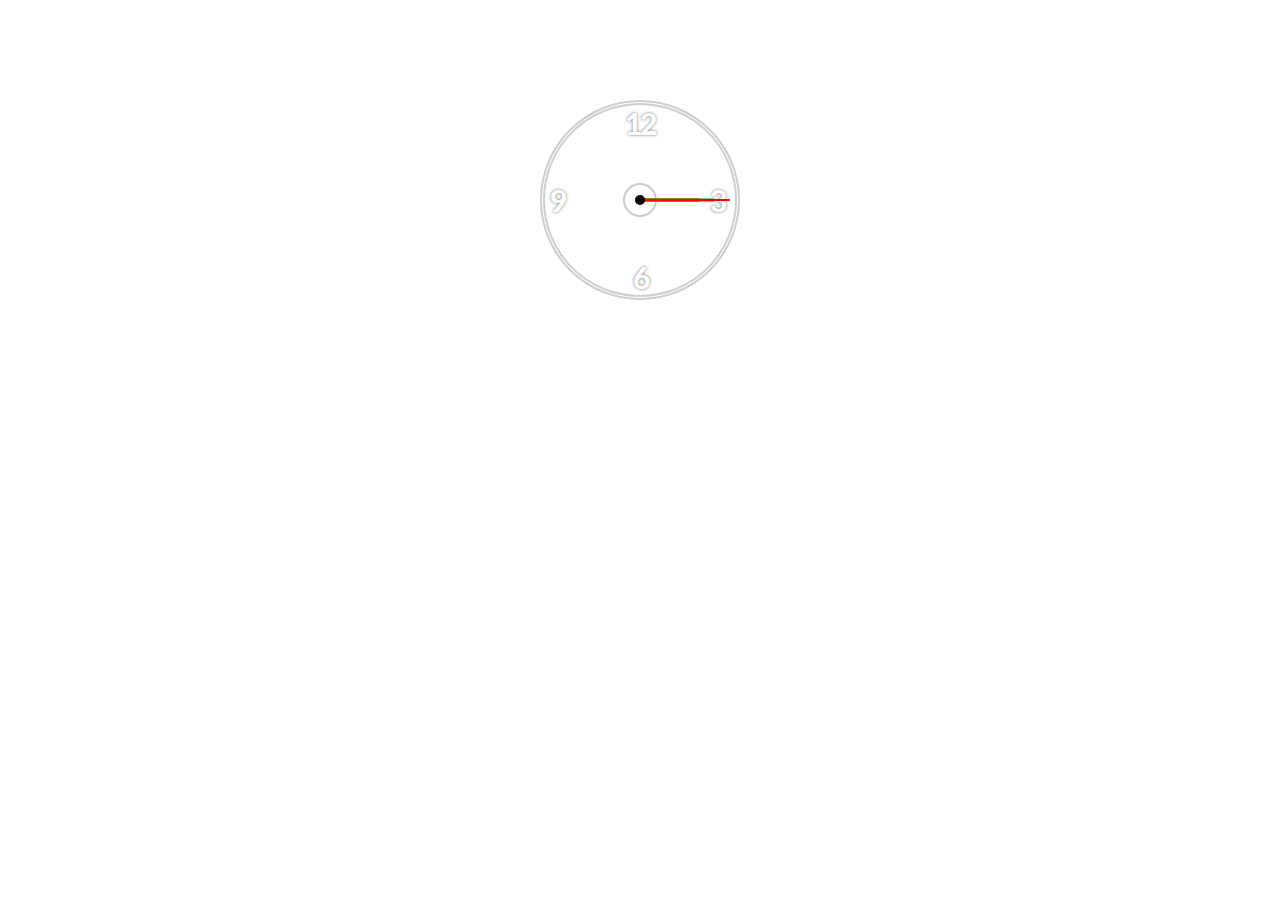
<file: clock.html>
<!DOCTYPE html>
<html lang="en">
    <head>
        <meta charset="UTF-8">
        <meta name="viewport" content="width=device-width, initial-scale=1.0">
        <title>The End of B.Ed Celebration...</title>
        <style>
            @import url('https://fonts.googleapis.com/css?family=Lato:100,100i,300,300i,400,400i,700,700i,900,900i');

            *
            {
                margin: 0;
                padding: 0;
            box-sizing: border-box;
            }

            body
            {
                font-family: 'Lato', sans-serif;
                font-size: 14px;
                color: #999999;
                word-wrap:break-word;
            }

            ul
            {
                list-style: none;
            }

            .frame {
            margin: 100px auto 0;
            width: 200px;
            height: 200px;
            border-radius: 50%;
            border: 5px double #cecece;
            position: relative;
            }
            .frame:after, .frame:before {
            content: "";
            position: absolute;
            width: 30px;
            height: 30px;
            border-radius: 50%;
            border: 2px solid #ccc;
            left: 50%;
            top: 50%;
            transform: translate(-50%, -50%);
            }
            .frame:before {
            width: 10px;
            height: 10px;
            background: black;
            z-index: 9;
            border: none;
            }
            .time {
            position: absolute;
            width: 100%;
            height: 100%;
            font-size: 30px;
            font-weight: 900;
            letter-spacing: -2px;
            text-align: center;
            color: white;
            text-shadow: 0 0 3px #666;
            }
            .time:before, .time:after {
            position: absolute;
            top: 50%;
            transform: translate(0, -50%);
            }
            .time:before {
            content: "9";
            left: 5px;
            }
            .time span {
            width: 100%;
            text-align: center;
            position: absolute;
            bottom: 0;
            left: 0;
            }
            .time:after {
            content: "3";
            right: 10px;
            }
            .hour, .minute, .second {
            position: absolute;
            width: 90px;
            left: 50%;
            top: 50%;
            transform: translate(0, -50%) rotate(0);
            transform-origin: 0 50%;
            border-radius: 5px;
            z-index: 6;
            outline: 1px solid transparent;
            }
            .hour {
            height: 4px;
            width: 60px;
            background: orange;
            animation: rotate 20s steps(60) infinite;
            }
            .minute {
            height: 3px;
            width: 75px;
            background: green;
            animation: rotate 15s steps(60) infinite;
            }
            .second {
            height: 2px;
            background: red;
            animation: rotate 10s steps(60) infinite;
            }
            @keyframes rotate {
            100% {
                transform: translate(0, -50%) rotate(360deg);
            }
            }

        </style>
    </head>



<body>
    <div class="frame">
        <div class="time">12<span>6</span></div>
        <div class="hour"></div>
        <div class="minute"></div>
        <div class="second"></div>
      </div>

    
  </body>

</html>
</file>
